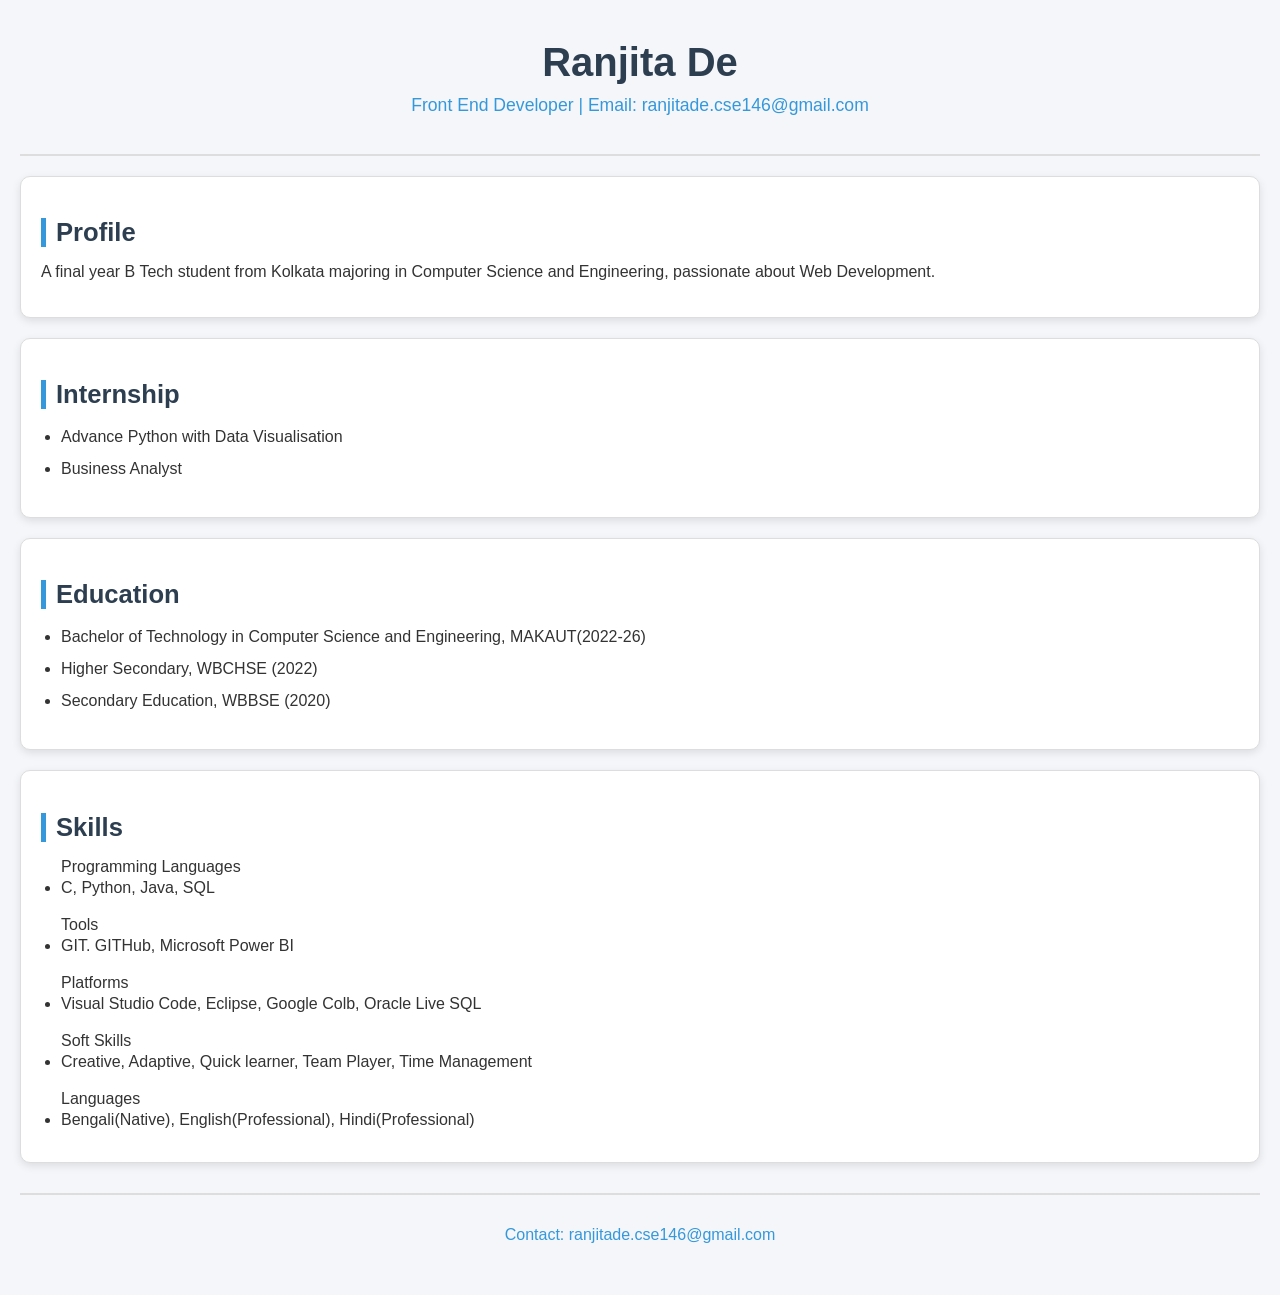
<file: index.html>
<!DOCTYPE html>
<html lang="en">
<head>
    <meta charset="UTF-8">
    <meta name="viewport" content="width=device-width, initial-scale=1.0">
    <title>Ranjita De-Resume</title>
    
    <style>
body {
    margin: 0;
    padding: 0;
    font-family: 'Poppins', Arial, sans-serif;
    background-color: #f4f6f9;
    color: #333;
}


body {
    margin: 20px;
}


header {
    text-align: center;
    padding: 20px;
    border-bottom: 2px solid #ddd;
}

header h1 {
    margin: 0;
    font-size: 2.5em;
    color: #2c3e50;
}

header p {
    font-size: 1.1em;
    color: #3498db;
    margin-top: 10px;
}


section {
    background-color: #ffffff;
    margin: 20px 0;
    padding: 20px;
    border-radius: 10px;

    /* Box Model */
    border: 1px solid #ddd;
    box-shadow: 0 3px 8px rgba(0, 0, 0, 0.1);
}


section h2 {
    font-size: 1.6em;
    color: #2c3e50;
    border-left: 5px solid #3498db;
    padding-left: 10px;
    margin-bottom: 15px;
}


ul {
    padding-left: 20px;
}

ul li {
    margin-bottom: 8px;
    line-height: 1.5;
}


#skills ul {
    margin-bottom: 10px;
}


footer {
    text-align: center;
    margin-top: 30px;
    padding: 15px;
    border-top: 2px solid #ddd;
}

footer p {
    color: #3498db;
    font-size: 1em;
}


section:hover {
    transform: translateY(-3px);
    transition: 0.3s;
}


@media (max-width: 768px) {
    body {
        margin: 10px;
    }

    header h1 {
        font-size: 2em;
    }

    section {
        padding: 15px;
    }

    section h2 {
        font-size: 1.4em;
    }
}
    </style> 
</head>
<body>
    <header>
        <h1>Ranjita De</h1>
        <p>Front End Developer | Email: ranjitade.cse146@gmail.com </p>
    </header>
    <section id="profile">
        <h2>Profile</h2>
        <p>A final year B Tech student from Kolkata majoring in Computer Science and Engineering, passionate about Web Development.</p>
    </section>
    <section id="work experience">
        <h2>Internship</h2>
        <ul>
            <li>Advance Python with Data Visualisation</li>
            <li>Business Analyst</li>
            
        </ul>
    </section>
     <section id="education">
        <h2>Education</h2>
        <ul>
            <li>Bachelor of Technology in Computer Science and Engineering, MAKAUT(2022-26)</li>
            <li>Higher Secondary, WBCHSE (2022)</li>
            <li>Secondary Education, WBBSE (2020)</li>
        </ul>
    </section>
    <section id="skills">
        <h2>Skills</h2>

            <ul>Programming Languages
                <li>C, Python, Java, SQL</li>
            </ul>
            <ul>Tools
                <li>GIT. GITHub, Microsoft Power BI</li>
            </ul>
            <ul>Platforms
                <li>Visual Studio Code, Eclipse, Google Colb, Oracle Live SQL</li>
            </ul>
            <ul>Soft Skills
                <li>Creative, Adaptive, Quick learner, Team Player, Time Management</li>
            </ul>
            <ul>Languages
                <li>Bengali(Native), English(Professional), Hindi(Professional)</li>
            </ul>
            
    </section>
    </section>
    <footer>
        <p>Contact: ranjitade.cse146@gmail.com</p>
    </footer>
</body>
</html>
</file>
